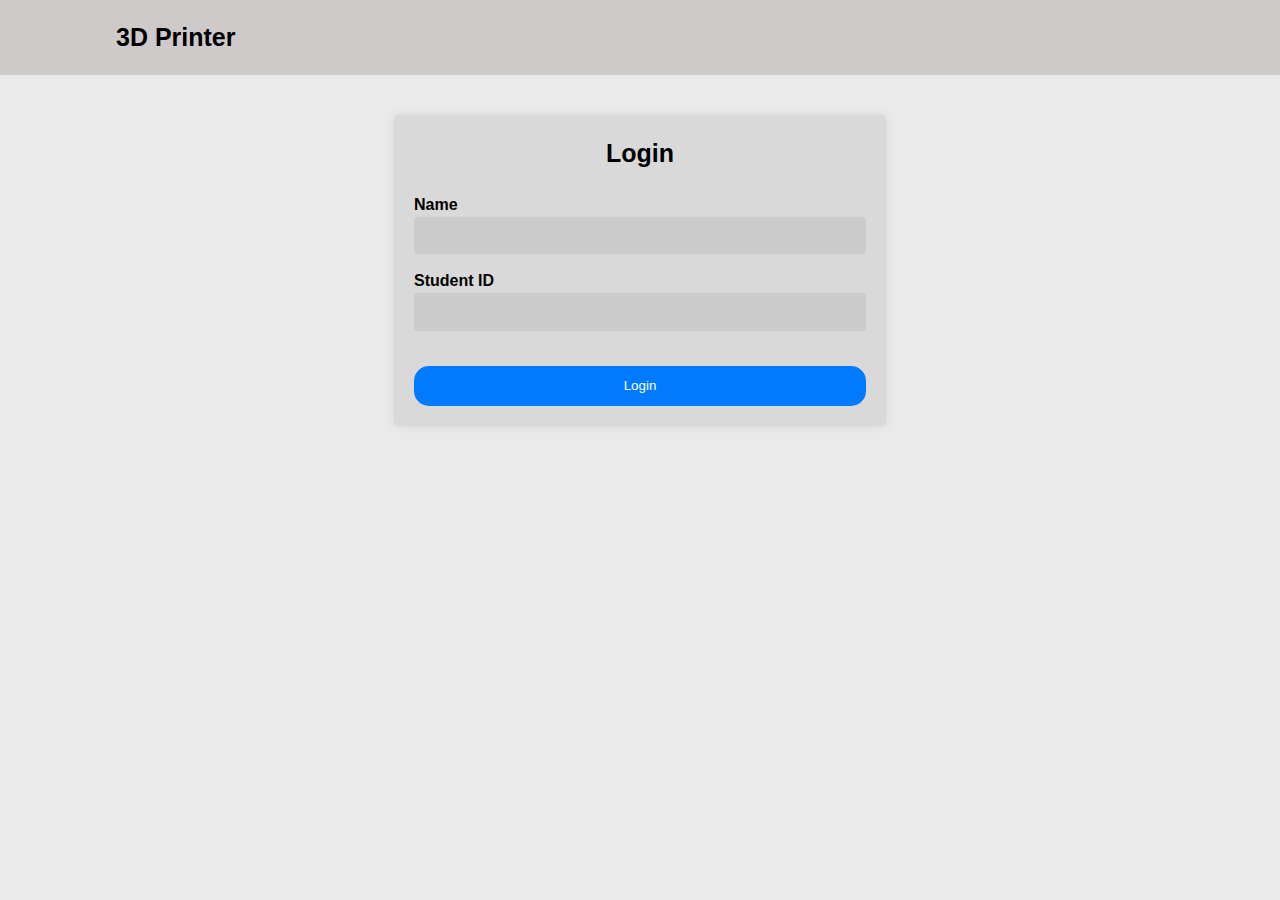
<file: index.html>
<html lang="en">

<head>
    <meta charset="UTF-8">
    <meta name="viewport" content="width=device-width, initial-scale=1.0">
    <title>3D Printer</title>
    <link rel="icon" type="image/png" href="image\favicon.png">
    <link rel="stylesheet" href="styles/index.css">
    <link rel="stylesheet"
        href="https://fonts.googleapis.com/css2?family=Material+Symbols+Outlined:opsz,wght,FILL,GRAD@24,400,0,0" />
</head>

<body>
    <div class="container">
        <nav class="navbar">
            <ul>
                <div class="a">
                    <li>3D Printer</li>
                </div>
                </ul>
        </nav>
    </div>

    <div class="login-con">
        <div class="con">
            <div class="content-con">
                <div class="login-container">
                    <form action="pages/queue.html" method="post">
                        <p>Login</p>
                        <div class="input-group">
                            <label for="username">Name</label>
                            <input type="text" id="username" name="username" required>
                        </div>
                        <div class="input-group">
                            <label for="password">Student ID</label>
                            <input type="password" id="password" name="password" required>
                        </div>
                        <button type="submit">Login</button>
                    </form>
                </div>
            </div>
        </div>
    </div>

    

</body>

</html>
</file>
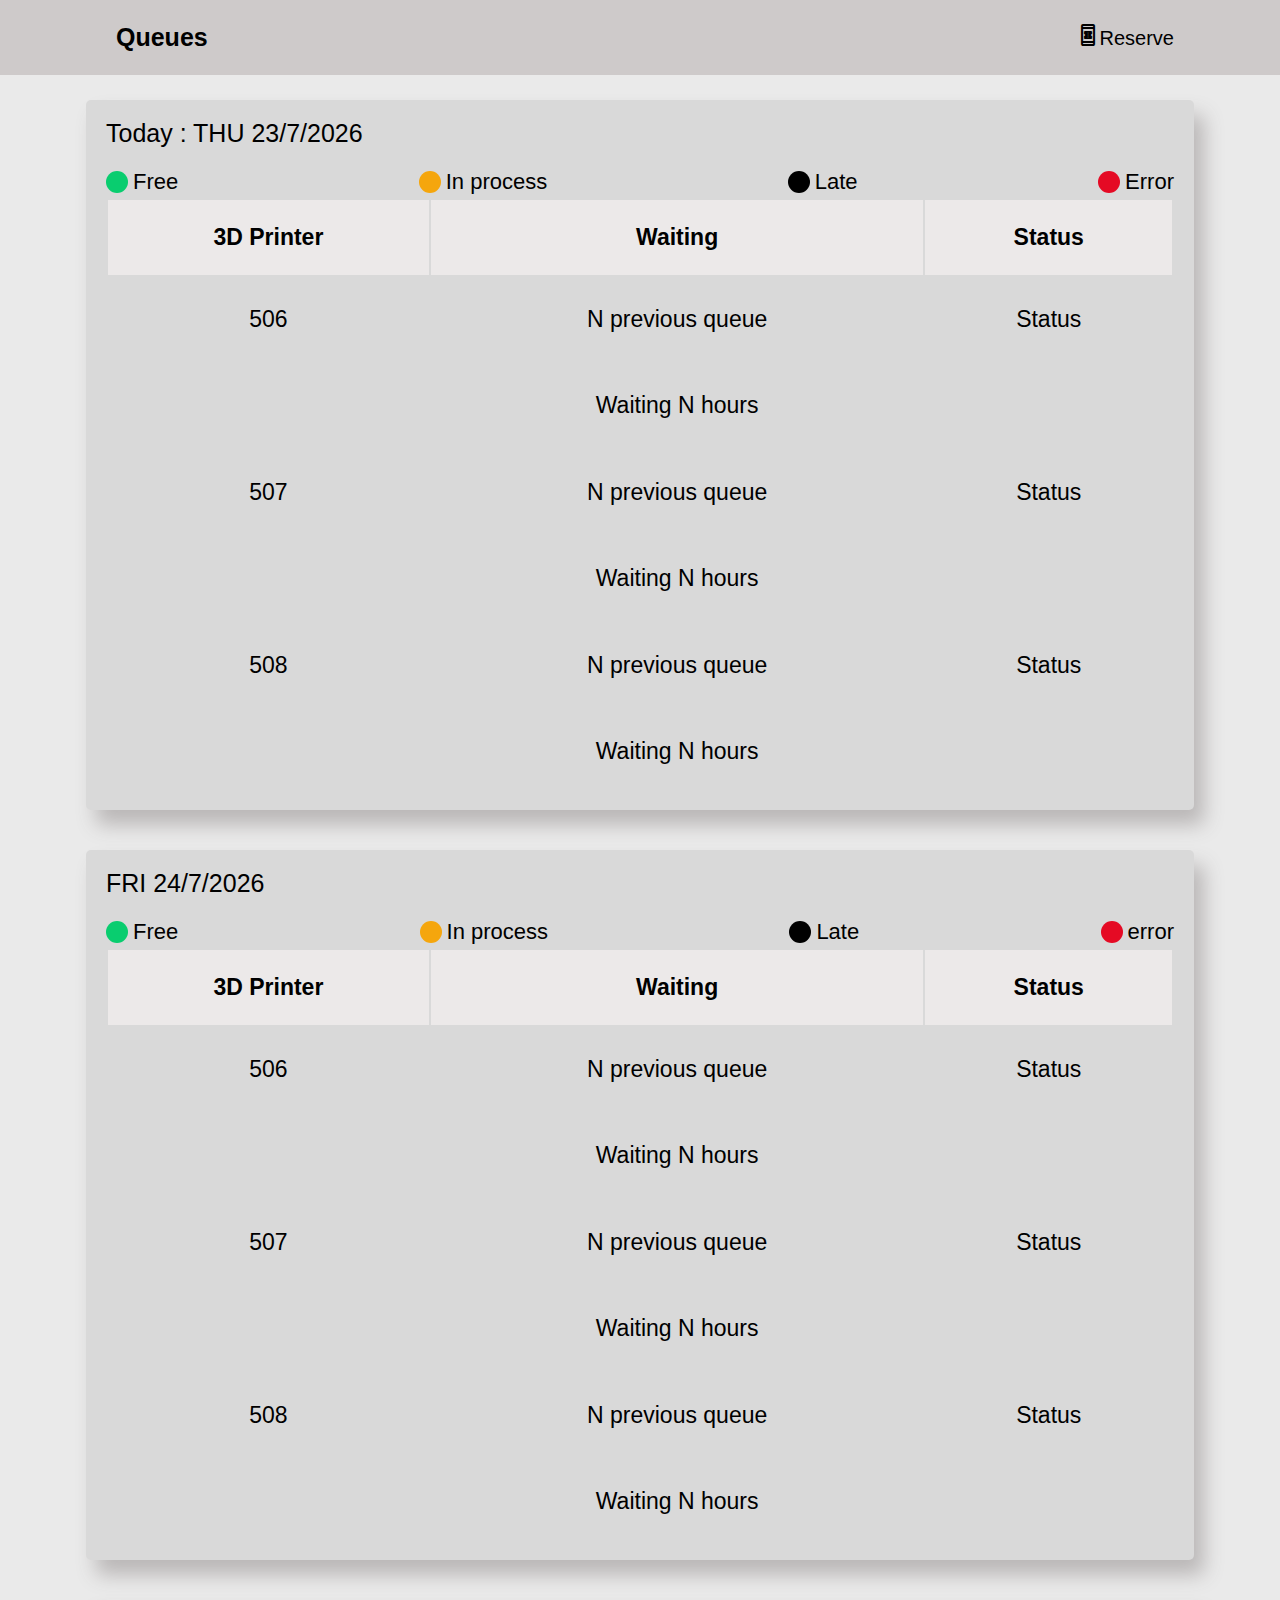
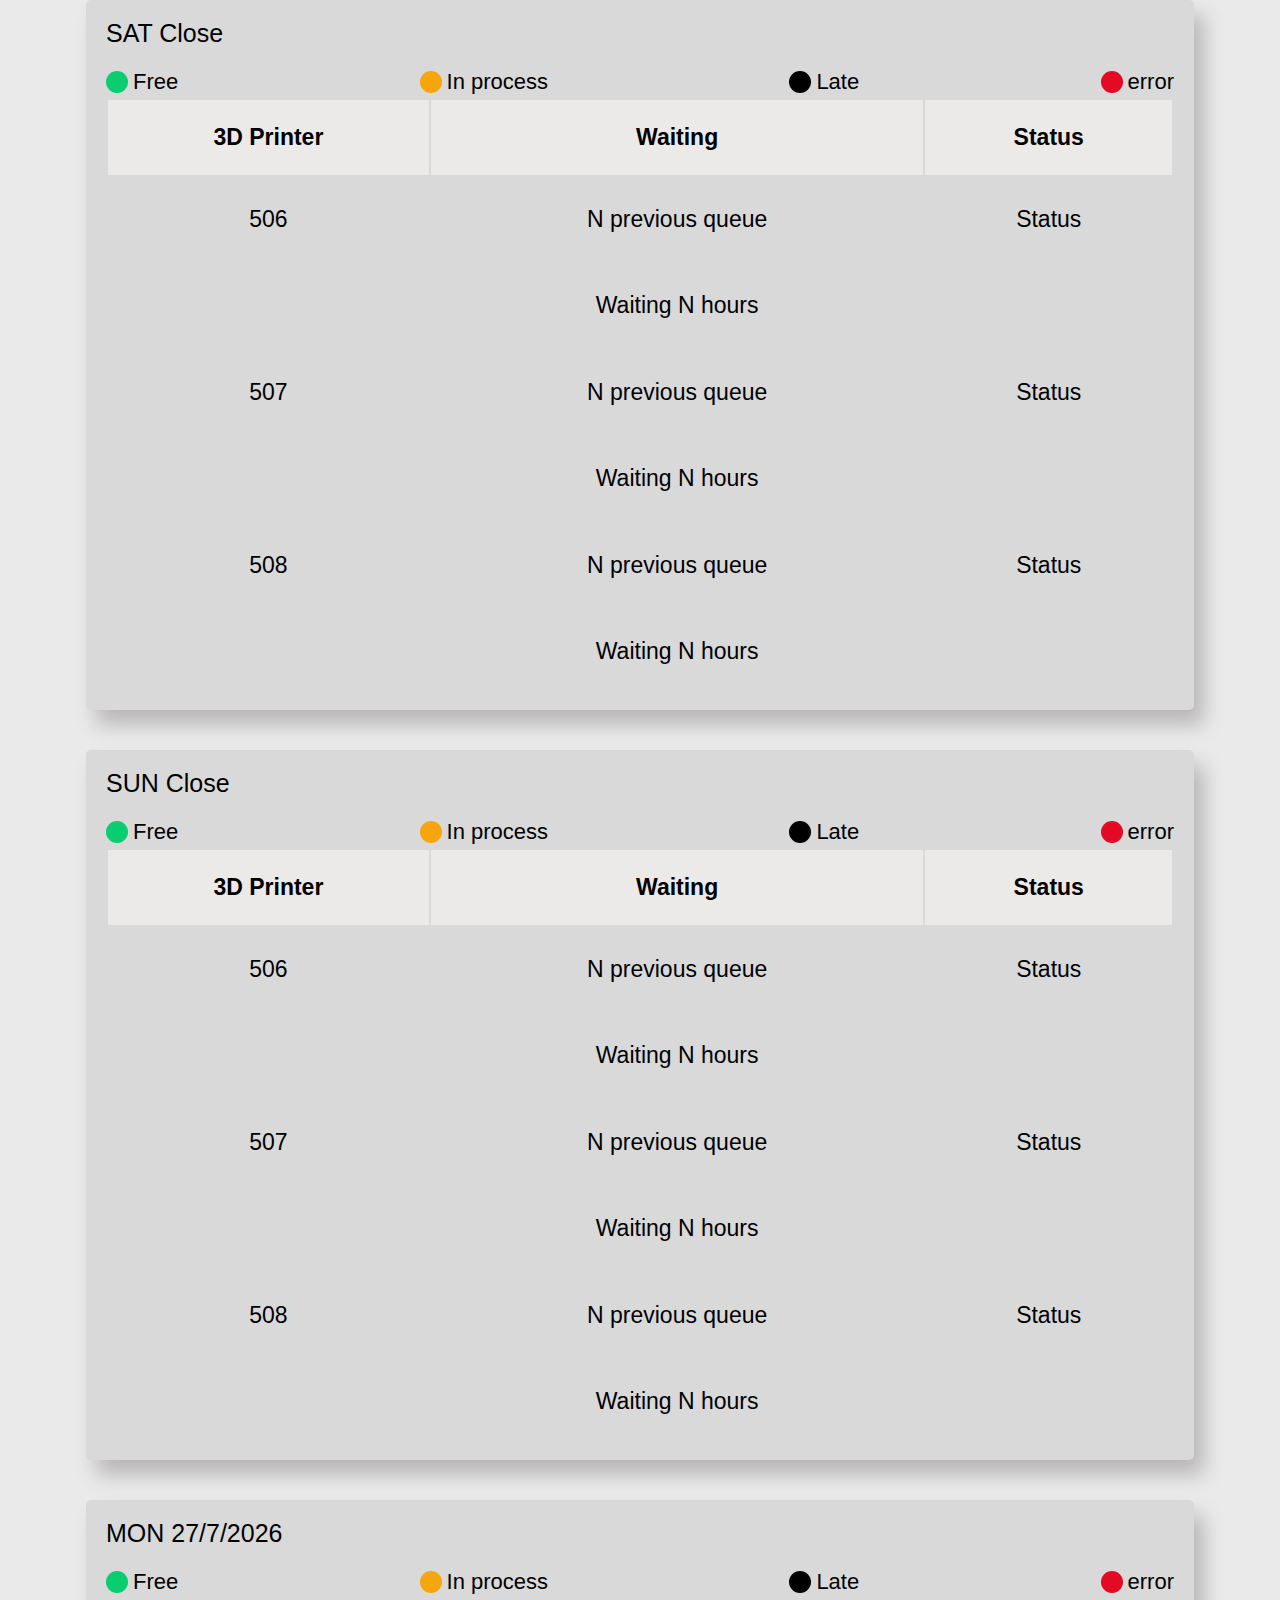
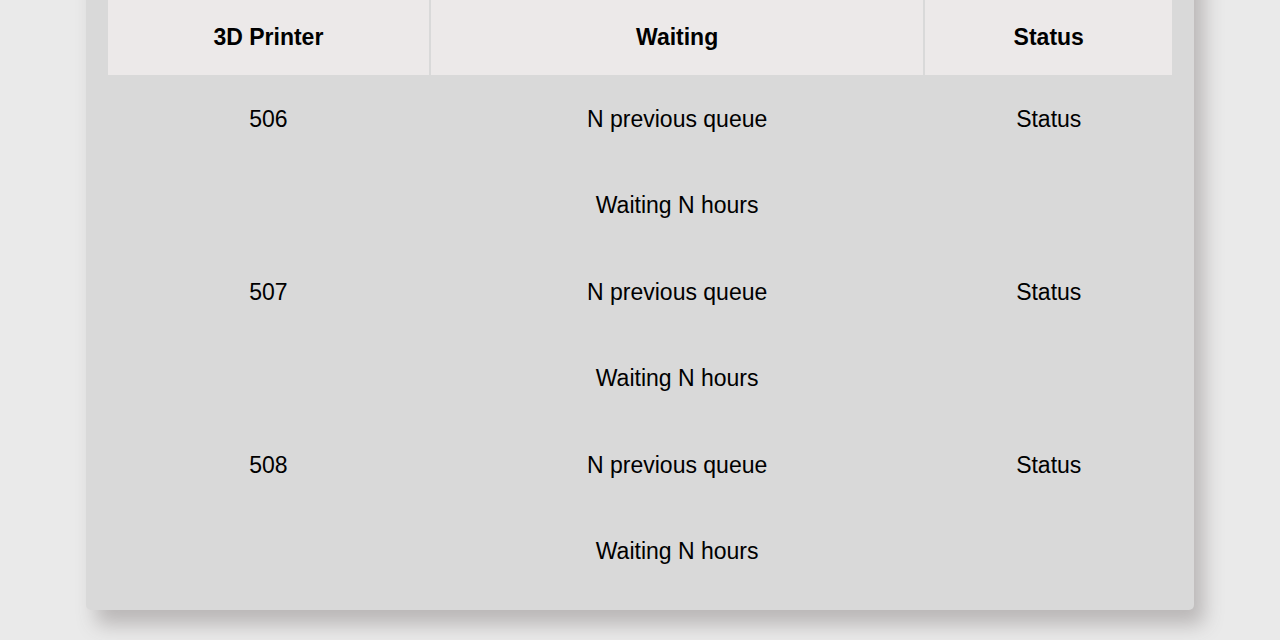
<file: pages/queue.html>
<html lang="en">

<head>
    <meta charset="UTF-8">
    <meta name="viewport" content="width=device-width, initial-scale=1.0">
    <title>Queues</title>
    <link rel="icon" type="image/png" href="../image/favicon.png">
    <link rel="stylesheet" href="../styles/queue.css">
    <link rel="stylesheet"
        href="https://fonts.googleapis.com/css2?family=Material+Symbols+Outlined:opsz,wght,FILL,GRAD@24,400,0,0" />
</head>

<body>
    <header>
    <div class="container">
        <nav class="navbar">
            <ul>
                <div class="a">
                    <li>Queues</li>
                </div>
                <div class="icon">
                    <li><a href="../pages/home.html"><span class="material-symbols-outlined">
                        book_online
                    </span>Reserve</a></li>
                </div>
            </ul>
        </nav>
    </div>
    </header>

    <div class="text">
    <div class="status-con">
        <div class="con">
            <div class="content-con">
                <div class="date">
                    <h3 id="day"></h3>
                    <script >
                        var d = new Date();
                            var day = d.getDay();
                            var date = d.getDate();
                             var month = d.getMonth() + 1;
                        var year = d.getFullYear();
                        var daylist = new Array("SUN", "MON", "TUE", "WED", "THU", "FRI", "SAT", "SUN", "MON", "TUE", "WED", "THU");
                      
                        if (day === 6 || day === 0 || day === 7) { 

                                    document.getElementById("day").innerHTML = "<p>" + daylist[day] + " Close</p>";
                                } else {
                                    var all = 'Today : ' + daylist[day] + ' ' + date + '/' + month + '/' + year;
                                    document.getElementById("day").innerHTML = all;
                                }
                    </script>
                </div>
                <div class="que-status">
                    <ul>
                        <div class="que-con">
                            <li class="free"></li>
                            <li>Free</li>
                        </div>
                        <div class="que-con">
                            <li class="inp"></li>
                            <li>In process</li>
                        </div>
                        <div class="que-con">
                            <li class="late"></li>
                            <li>Late</li>
                        </div>
                        <div class="que-con">
                            <li class="error"></li>
                            <li>Error</li>
                        </div>
                    </ul>
                
                <table>
                    <thead>
                    <tr>
                        <th>3D Printer</th>
                        <th>Waiting</th>
                        <th>Status</th>
                    </tr>
                    </thead>

                    <tbody>
                    <tr>
                        <td>506</td>
                        <td>N previous queue</td>
                        <td>Status</td>
                        
                    </tr>

                    <tr>
                        <td></td>
                        <td>Waiting N hours</td>
                        
                       
                    </tr>

                    <tr>
                        <td>507</td>
                        <td>N previous queue</td>
                        <td>Status</td>
                        
                    </tr>

                    <tr>
                        <td></td>
                        <td>Waiting N hours</td>
                        
                        
                    </tr>

                    <tr>
                        <td>508</td>
                        <td>N previous queue</td>
                        <td>Status</td>
                        
                    </tr>

                    <tr>
                        <td></td>
                        <td>Waiting N hours</td>
                     
                    </tr>

                    </tbody>
                    

                </table>
                </div>
                
            </div>
        </div>

        <div class="con">
            <div class="content-con">
                <div class="date">
                    <h3 id="dayy"></h3>
                    <script>
                        var d = new Date();
                        var day = d.getDay()+1;
                        var date = d.getDate()+1;
                       var month = d.getMonth() + 1;
                        var year = d.getFullYear();
                        var daylist = new Array("SUN", "MON", "TUE", "WED", "THU", "FRI", "SAT", "SUN", "MON", "TUE", "WED", "THU");
                      
                        if (day === 6 || day === 0 || day === 7) { 

                            document.getElementById("dayy").innerHTML = "<p>" + daylist[day] + " Close</p>";
                        } else {
                            var all = daylist[day] + ' ' + date + '/' + month + '/' + year;
                            document.getElementById("dayy").innerHTML = all;
                        }
                    </script>
                </div>
                <div class="que-status">
                    <ul>
                        <div class="que-con">
                            <li class="free"></li>
                            <li>Free</li>
                        </div>
                        <div class="que-con">
                            <li class="inp"></li>
                            <li>In process</li>
                        </div>
                        <div class="que-con">
                            <li class="late"></li>
                            <li>Late</li>
                        </div>
                        <div class="que-con">
                            <li class="Error"></li>
                            <li>error</li>
                        </div>
                    </ul>

                    <table>
                        <thead>
                            <tr>
                                <th>3D Printer</th>
                                <th>Waiting</th>
                                <th>Status</th>
                            </tr>
                        </thead>
                    
                        <tbody>
                            <tr>
                                <td>506</td>
                                <td>N previous queue</td>
                                <td>Status</td>
                    
                            </tr>
                    
                            <tr>
                                <td></td>
                                <td>Waiting N hours</td>
                    
                    
                            </tr>
                    
                            <tr>
                                <td>507</td>
                                <td>N previous queue</td>
                                <td>Status</td>
                    
                            </tr>
                    
                            <tr>
                                <td></td>
                                <td>Waiting N hours</td>
                    
                    
                            </tr>
                    
                            <tr>
                                <td>508</td>
                                <td>N previous queue</td>
                                <td>Status</td>
                    
                            </tr>
                    
                            <tr>
                                <td></td>
                                <td>Waiting N hours</td>
                    
                            </tr>
                    
                        </tbody>
                    
                    
                    </table>
                </div>
            </div>
        </div>

        <div class="con">
            <div class="content-con">
                <div class="date">
                    <h3 id="dayyy"></h3>
                    <script>
                        var d = new Date();
                        var day = d.getDay()+2;
                        var date = d.getDate()+2;
                         var month = d.getMonth() + 1;
                        var year = d.getFullYear();
                        var daylist = new Array("SUN", "MON", "TUE", "WED", "THU", "FRI", "SAT", "SUN", "MON", "TUE", "WED", "THU");
                      
                        if (day === 6 || day === 0 || day === 7) { 

                            document.getElementById("dayyy").innerHTML = "<p>" + daylist[day] + " Close</p>";
                        } else {
                            var all = daylist[day] + ' ' + date + '/' + month + '/' + year;
                            document.getElementById("dayyy").innerHTML = all;
                        }
                    </script>
                </div>
                <div class="que-status">
                    <ul>
                        <div class="que-con">
                            <li class="free"></li>
                            <li>Free</li>
                        </div>
                        <div class="que-con">
                            <li class="inp"></li>
                            <li>In process</li>
                        </div>
                        <div class="que-con">
                            <li class="late"></li>
                            <li>Late</li>
                        </div>
                        <div class="que-con">
                            <li class="Error"></li>
                            <li>error</li>
                        </div>
                    </ul>

                    <table>
                        <thead>
                            <tr>
                                <th>3D Printer</th>
                                <th>Waiting</th>
                                <th>Status</th>
                            </tr>
                        </thead>
                    
                        <tbody>
                            <tr>
                                <td>506</td>
                                <td>N previous queue</td>
                                <td>Status</td>
                    
                            </tr>
                    
                            <tr>
                                <td></td>
                                <td>Waiting N hours</td>
                    
                    
                            </tr>
                    
                            <tr>
                                <td>507</td>
                                <td>N previous queue</td>
                                <td>Status</td>
                    
                            </tr>
                    
                            <tr>
                                <td></td>
                                <td>Waiting N hours</td>
                    
                    
                            </tr>
                    
                            <tr>
                                <td>508</td>
                                <td>N previous queue</td>
                                <td>Status</td>
                    
                            </tr>
                    
                            <tr>
                                <td></td>
                                <td>Waiting N hours</td>
                    
                            </tr>
                    
                        </tbody>
                    
                    
                    </table>
                </div>
            </div>
        </div>

        <div class="con">
            <div class="content-con">
                <div class="date">
                    <h3 id="dayyyy"></h3>
                    <script>
                        var d = new Date();
                        var day = d.getDay() + 3;
                        var date = d.getDate() + 3;
                        var month = d.getMonth() + 1;
                        var year = d.getFullYear();
                        var daylist = new Array("SUN", "MON", "TUE", "WED", "THU", "FRI", "SAT", "SUN", "MON", "TUE", "WED", "THU");
                      
                        if (day === 6 || day === 0 || day === 7) { 

                                document.getElementById("dayyyy").innerHTML = "<p>" + daylist[day] + " Close</p>";
                            } else {
                                var all = daylist[day] + ' ' + date + '/' + month + '/' + year;
                                document.getElementById("dayyyy").innerHTML = all;
                            }
                    </script>
                </div>
                <div class="que-status">
                    <ul>
                        <div class="que-con">
                            <li class="free"></li>
                            <li>Free</li>
                        </div>
                        <div class="que-con">
                            <li class="inp"></li>
                            <li>In process</li>
                        </div>
                        <div class="que-con">
                            <li class="late"></li>
                            <li>Late</li>
                        </div>
                        <div class="que-con">
                            <li class="Error"></li>
                            <li>error</li>
                        </div>
                    </ul>
        <table>
            <thead>
                <tr>
                    <th>3D Printer</th>
                    <th>Waiting</th>
                    <th>Status</th>
                </tr>
            </thead>
        
            <tbody>
                <tr>
                    <td>506</td>
                    <td>N previous queue</td>
                    <td>Status</td>
        
                </tr>
        
                <tr>
                    <td></td>
                    <td>Waiting N hours</td>
        
        
                </tr>
        
                <tr>
                    <td>507</td>
                    <td>N previous queue</td>
                    <td>Status</td>
        
                </tr>
        
                <tr>
                    <td></td>
                    <td>Waiting N hours</td>
        
        
                </tr>
        
                <tr>
                    <td>508</td>
                    <td>N previous queue</td>
                    <td>Status</td>
        
                </tr>
        
                <tr>
                    <td></td>
                    <td>Waiting N hours</td>
        
                </tr>
        
            </tbody>
        
        
        </table>
                </div>
            </div>
        </div>
        
        <div class="con">
            <div class="content-con">
                <div class="date">
                    <h3 id="dayyyyy"></h3>
                    <script>
                        var d = new Date();
                        var day = d.getDay() + 4;
                        var date = d.getDate() + 4;
                         var month = d.getMonth() + 1;
                        var year = d.getFullYear();
                        var daylist = new Array("SUN", "MON", "TUE", "WED", "THU", "FRI", "SAT", "SUN", "MON", "TUE", "WED", "THU");
                      
                        if (day === 6 || day === 0 || day === 7) { 

                            document.getElementById("dayyyyy").innerHTML = "<p>"+ daylist[day] +" Close</p>";
                        } else {
                            var all = daylist[day] + ' ' + date + '/' + month + '/' + year;
                            document.getElementById("dayyyyy").innerHTML = all;
                        }
                    </script>
                </div>
                <div class="que-status">
                    <ul>
                        <div class="que-con">
                            <li class="free"></li>
                            <li>Free</li>
                        </div>
                        <div class="que-con">
                            <li class="inp"></li>
                            <li>In process</li>
                        </div>
                        <div class="que-con">
                            <li class="late"></li>
                            <li>Late</li>
                        </div>
                        <div class="que-con">
                            <li class="Error"></li>
                            <li>error</li>
                        </div>
                    </ul>
        
                <table>
                    <thead>
                        <tr>
                            <th>3D Printer</th>
                            <th>Waiting</th>
                            <th>Status</th>
                        </tr>
                    </thead>
                
                    <tbody>
                        <tr>
                            <td>506</td>
                            <td>N previous queue</td>
                            <td>Status</td>
                
                        </tr>
                
                        <tr>
                            <td></td>
                            <td>Waiting N hours</td>
                
                
                        </tr>
                
                        <tr>
                            <td>507</td>
                            <td>N previous queue</td>
                            <td>Status</td>
                
                        </tr>
                
                        <tr>
                            <td></td>
                            <td>Waiting N hours</td>
                
                
                        </tr>
                
                        <tr>
                            <td>508</td>
                            <td>N previous queue</td>
                            <td>Status</td>
                
                        </tr>
                
                        <tr>
                            <td></td>
                            <td>Waiting N hours</td>
                
                        </tr>
                
                    </tbody>
                
                
                </table>
                </div>
            </div>
        </div>
        </div>
        </div>


    

</body>

</html>
</file>
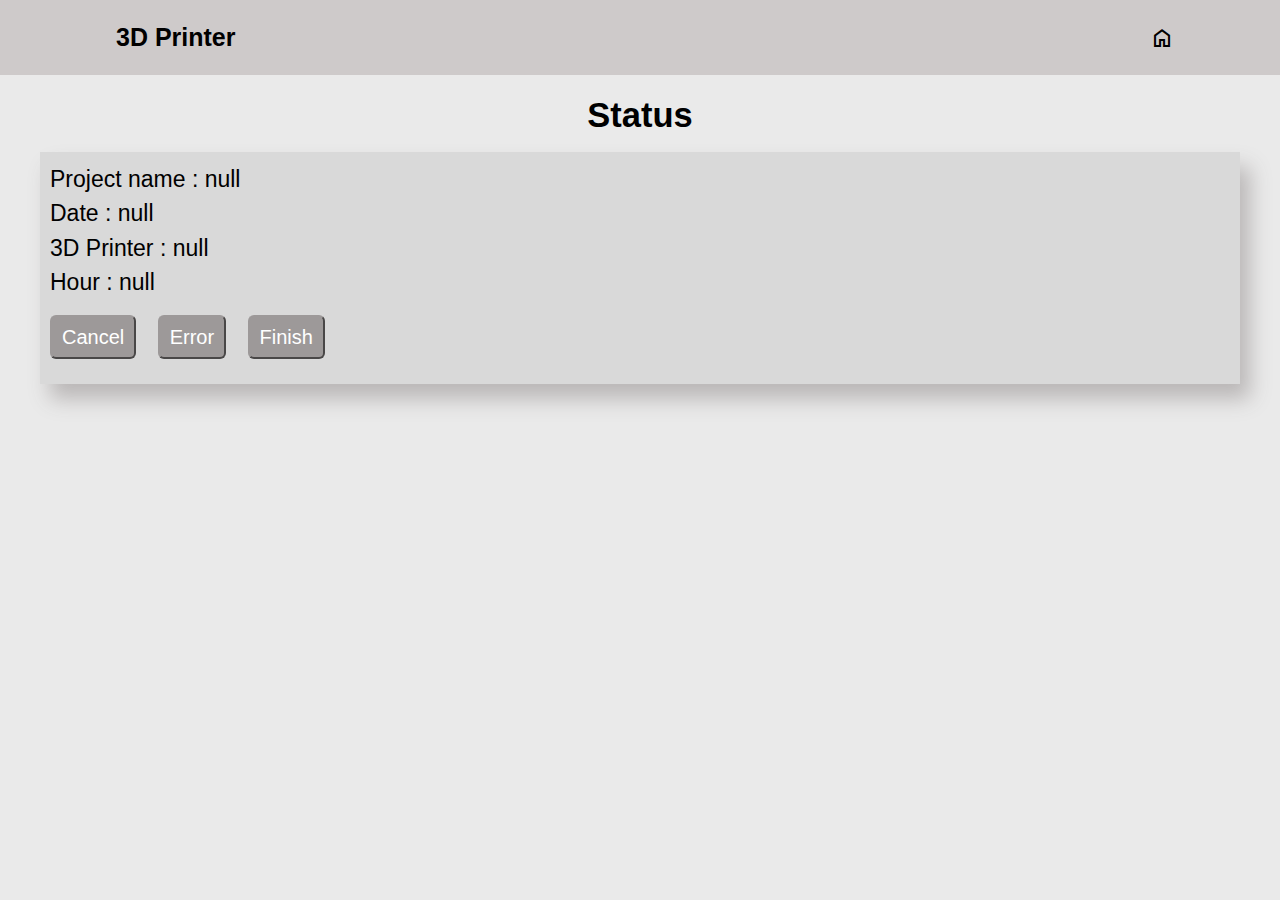
<file: pages/status.html>
<!DOCTYPE html>
<html lang="en">
<head>
    <meta charset="UTF-8">
    <meta name="viewport" content="width=device-width, initial-scale=1.0">
    <title>Status</title>
    <link rel="icon" type="image/png" href="../image/favicon.png">
    <link rel="stylesheet" href="../styles/status.css">
    <link rel="stylesheet"
        href="https://fonts.googleapis.com/css2?family=Material+Symbols+Outlined:opsz,wght,FILL,GRAD@24,400,0,0" />
</head>
<body>
    <header>
        <div class="container">
            <nav class="navbar">
                <ul>
                    <div class="a">
                        <li>3D Printer</li>
                    </div>
                        <li><a href="../pages/home.html">
                            <span class="material-symbols-outlined">
                                    home
                            </span></a></li>
                </ul>
            </nav>
        </div>
    </header>

    <div class="text">
        <h2>Status</h2>
    
    <div class="data">
    <div id="output"></div>
    
    <script src="../function/status.js">
    </script>


    <button onclick="cancelOutput()">Cancel</button>
    <button onclick="errorOutput()">Error</button>
    <button onclick="finishOutput()">Finish</button>
    </div>
    </div>

</body>
</html>
</file>
<file: styles/index.css>
*{
    margin: 0;
    padding: 0;
    line-height: 1.5;
    font-family: sans-serif;
}
body{
    background-color: #EAEAEA;
}

ul {
    list-style: none;
}



.container {
    width: 100%;
    height: 75px;
    background-color: #cecaca;
    display: flex;
    justify-content: center;
}

.navbar {
    width: 85%;
    top: 0;
}

.navbar ul {
    display: flex;
    height: 75px;
    align-items: center;
    justify-content: space-between;
    font-weight: bolder;
}
.navbar li,.a {
    font-size: 25px;
    margin: 10px;
    font-weight: bolder;
}


.login-con {
    width: 100%;
    display: flex;
    flex-direction: column;
    align-items: center;
}

.con {
    width: 40%;
    height: auto;
    display: flex;
    margin-top: 30px;
    border: 0px solid;
    border-radius: 5px;
}

.content-con {
    width: 100%;
    padding: 10px;
}

.login-container {
  background-color: #D9D9D9;
  padding: 20px;
  border-radius: 5px;
  box-shadow: 0 0 10px rgba(0, 0, 0, 0.1);
}

form {
  display: flex;
  flex-direction: column;
}

p {
  text-align: center;
  margin-bottom: 20px;
  font-weight: bold;
  font-size: 25px;
}

.input-group {
  margin-bottom: 15px;
}

label {
  margin-bottom: 5px;
  font-weight: bold;
}

input[type="text"],
input[type="password"] {
  padding: 8px;
  border-radius: 3px;
  border: 1px solid #ccc;
  background-color: #ccc;
  width: 100%;
}

button {
  padding: 10px;
  border: none;
  border-radius: 15px;
  background-color: #007bff;
  color: #fff;
  cursor: pointer;
  transition: background-color 0.3s ease;
  margin-top: 20px;
  align-items: center;
}

button:hover {
  background-color: #0056b3;
}


@media only screen and (max-width: 1000px) {
    .con {
            width: 85%;
        }
}


@media only screen and (max-width: 425px) {
    p {
        font-size: 23px;
        font-weight: bold;
    }


    .a {
        font-size: 20px;
    }

    .navbar {
        width: 100%;
    }

    .navbar {
        margin: 0 30px;
    }
    
}
</file>
<file: styles/queue.css>
*{
    margin: 0;
    padding: 0;
    line-height: 1.5;
    font-family: sans-serif;
}

body {
    background-color: #EAEAEA;
}


ul {
    list-style: none;
}

a {
    text-decoration: none;
}

.container {
    width: 100%;
    height: 75px;
    background-color: #cecaca;
    display: flex;
    position: fixed;
    justify-content: center;
}

.navbar {
    width: 85%;
    top: 0;
}

.navbar ul {
    display: flex;
    height: 75px;
    align-items: center;
    justify-content: space-between;
}

.navbar li,.a {
    font-size: 25px;
    margin: 10px;
    font-weight: bolder;
}

.navbar li a {
    display: flex;
    font-size: 20px;
    color: black;
    font-weight: lighter;
}

.text { 
    padding-top: 90px;
}

.text .con {
    background-color: #D9D9D9;
    padding: 10px;
    box-shadow: 10px 15px 20px #bab7b7;
    margin: 10px 40px;
    margin-bottom: 30px;
}

.status-con {
    width: 100%;
    display: flex;
    flex-direction: column;
    align-items: center;
    background-color: #EAEAEA;
}

.con {
    width: 85%;
    height: 690px;
    display: flex;
    background-color: #D9D9D9;
    margin-top: 30px;
    border: 0px solid;
    border-radius: 5px;
}

.content-con {
    width: 100%;
    padding: 5px 10px;
}

h3 {
    font-weight: 400;
    font-size: 25px;
}

.content-con h3 {
    margin-bottom: .5em;
}

.que-status{
    display: grid;
}


.que-status ul{
    display: flex;
    flex-direction: row;
    justify-content: space-between;
}

.que-status li {
    display: flex;
    font-size: 22px;
}

.que-con {
    display: flex;
    align-items: center;
}

.free {
    width: 22px;
    height: 22px;
    border-radius: 100%;
    background-color: #09CD6F;
    margin-right: 5px;
}

.inp {
    width: 22px;
    height: 22px;
    border-radius: 100%;
    background-color:#F5A60D;
    margin-right: 5px;
}

.late {
    width: 22px;
    height: 22px;
    border-radius: 100%;
    background-color: black;
    margin-right: 5px;
}

.error {
    width: 22px;
    height: 22px;
    border-radius: 100%;
    background-color: #E50A24;
    margin-right: 5px;
}

table {
    text-align: center;
}

thead tr{
    background-color: #ECE9E9;  
}

th{
    padding: 20px ;
    font-size: 23px;
}

td{
    text-align: center;
    padding: 25px;
    font-size: 23px;
}




@media only screen and (max-width: 768px) {
    th {
        padding: 11px;
        font-size: 19px;
    }
    
    td {
        padding: 25px;
        font-size: 19px;
    }
        h3 {
            font-weight: 400;
            font-size: 20px;
        }
    
        .content-con h3 {
            margin-bottom: .5em;
        }

    .con {
        height: 620px;
    }

    .que-status li {
        display: flex;
        font-size: 19px;
    }

    .free {
        width: 19px;
        height: 19px;
    }
    
    .inp {
        width: 19px;
        height: 19px;
    }
    
    .late {
        width: 19px;
        height: 19px;
    }
    
    .error {
        width: 19px;
        height: 19px;
    }
}



@media only screen and (max-width: 521px) {
    th {
        padding: 7px;
        font-size: 15px;
        }
    
    td {
        padding: 15px;
        font-size: 18px;
    }

    h3 {
        font-size: 18px;
    }
    

    .navbar li a , .a{
        font-size: 20px;
    }

    .a {
        font-size: 20px;
    }

    .navbar {
        width: 100%;
    }

    .navbar ul {
        margin: 0 30px;
    }

    .con {
        height: 470px;
    }

    .que-status li {
        display: flex;
        font-size: 15px;
    }

    .free {
        width: 15px;
        height: 15px;
    }
    
    .inp {
        width: 15px;
        height: 15px;
    }
    
    .late {
        width: 15px;
        height: 15px;
    }
    
    .error {
        width: 15px;
        height: 15px;
    }


}

@media only screen and (max-width:453px) {
    th {
            padding: 5px;
            font-size: 14px;
        }

    td {
        padding: 10px;
        font-size: 17px;
    }

    h3 {
        font-size: 17px;
    }

    .con {
        height: 380px;
    }

    .que-status li {
        font-size: 13px;
    }

    .free {
        width: 13px;
        height: 13px;
        border-radius: 100%;
        background-color: #09CD6F;
        margin-right: 3px;
    }
    
    .inp {
        width: 13px;
        height: 13px;
        border-radius: 100%;
        background-color: #F5A60D;
        margin-right: 3px;
    }
    
    .late {
        width: 13px;
        height: 13px;
        border-radius: 100%;
        background-color: black;
        margin-right: 3px;
    }
    
    .error {
        width: 13px;
        height: 13px;
        border-radius: 100%;
        background-color: #E50A24;
        margin-right: 3px;
    }
}

@media only screen and (max-width:382px) {
    th{
        font-size: 13px;
        padding: 3px;

    }
    td {
        padding: 8px;
        font-size: 16px;
    }

    .con {
            height: 340px;
    }

        h3 {
            font-size: 15px;
        }

}



@media only screen and (max-width:350px) {
    th {
            font-size: 12px;
    
    }
        td {
            padding: 5px;
            font-size: 14px;
        }
        .con {
            height: 280px;
        }

}

@media only screen and (max-width:305px) {
    td{
        font-size: 13px;
    }
        .con {
            height: 270px;
        }
}
</file>
<file: styles/status.css>
* {
    margin: 0;
    padding: 0;
    line-height: 1.5;
    font-family: sans-serif;
}

body {
    background-color: #EAEAEA;
}

ul {
    list-style: none;
}

a {
    text-decoration: none;
}

.container {
    width: 100%;
    height: 75px;
    background-color: #cecaca;
    display: flex;
    position: fixed;
    justify-content: center;
}

.navbar {
    width: 85%;
    top: 0;
}

.navbar ul {
    display: flex;
    height: 75px;
    align-items: center;
    justify-content: space-between;
}

.navbar li,
.a {
    font-size: 25px;
    margin: 10px;
    font-weight: bolder;
}

.navbar li a {
    display: flex;
    font-size: 23px;
    color: black;
}

.text {
    text-align: center;
    padding-top: 90px;
    font-size: 23px;

}

.text .data{
    background-color: #D9D9D9;
    padding: 10px;
    box-shadow: 10px 15px 20px #bab7b7;
    margin: 10px 40px;
    margin-bottom: 50px;
    text-align: left;
}

button{
    display: inline-flex;
        padding: 5px 10px;
        margin: 15px;
        margin-left: 0;
        font-size: 20px;
        color: white;
        background-color: #9D9999;
        border-radius: 6px;
        border-color: #9D9999;
}

@media only screen and (max-width: 611px) {
    .navbar ul {
        margin: 0 30px;
    }

    .navbar li a {
        font-size: 18px;
    }

    .text {
        font-size: 20px;
        margin: 3px 10px;
    }

    .navbar {
        width: 100%;
    }

    button {
             font-size: 20px;
             padding: 5px;
         }


}

@media only screen and (max-width: 404px) {

    .navbar li,
    .a {
        font-size: 22px;
        padding: 0;
    }

    .navbar li a {
        font-size: 15px;
    }

    .text {
        font-size: 16px;
        margin: 3px 10px;
    }

         button {
             font-size: 15px;
         }

}



@media only screen and (max-width: 349px) {

    .navbar li,
    .a {
        font-size: 18px;
        padding: 0;
    }



    .text {
        font-size: 15px;
        margin: 3px 10px;
    }

    button{
        font-size: 12px;
    }

}
</file>
